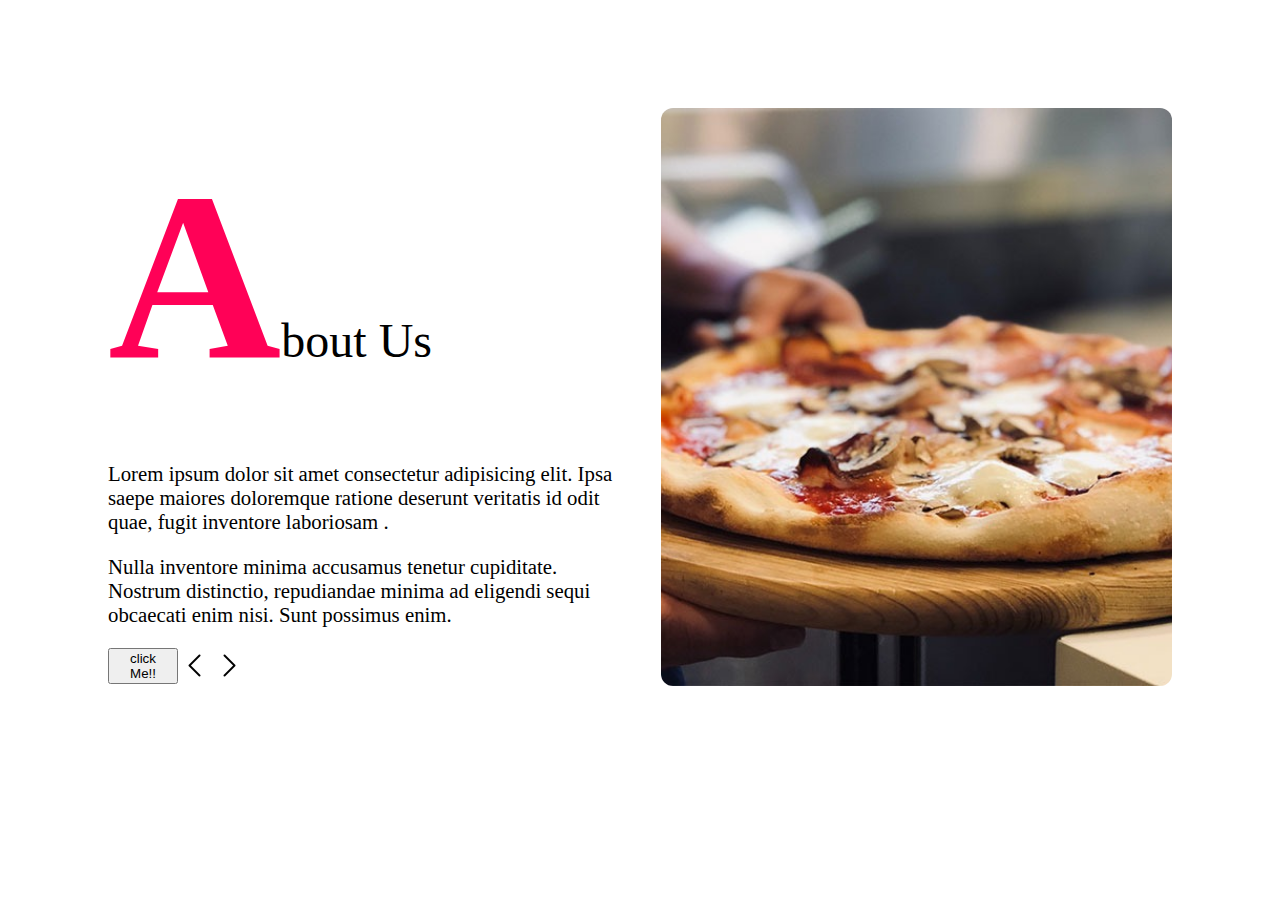
<file: about.html>
<!DOCTYPE html>
<html lang="en">
<head>
    <meta charset="UTF-8">
    <meta name="viewport" content="width=device-width, initial-scale=1.0">
    <title>My Kitchen</title>
    <script src="jquery-3.7.1.js"></script>
    <script>
$(document).ready(function(){
    $("button").click(function(){
        $("p").slideToggle("slow");
    })
    $(".imagebx").mouseover(function(){
        $("#img3").animate({
            width: "700px",
            height: "500px",
            borderRadius: "50%",
            
        });
    });
    $(".imagebx").mouseleave(function(){
        $("#img3").animate({
            width: "600px",
            height: "500px",
            borderRadius: "0%",
            
            
        });
    });
    $(".imagebx").mouseover(function(){
        $("body").css("background-image", "linear-gradient(red, pink, violet)");
    });
    $(".imagebx").mouseleave(function(){
        $("body").css("background-image", "linear-gradient(white, white, white)");
    });

});
    </script>
    <style>
                              /* about section */
*{
    box-sizing: border-box;
    overflow: hidden;
}
                              
.about
{
    padding: 100px;
}
.about .row
{
    position: relative;
    width: 100%;
    display: flex;
    justify-content: space-between;
}
.about .row .col50
{
    position: relative;
    width: 48%;
}
.about .titletext
{
    color: #000;
    font-size: 3em;
    font-weight: 500;
    margin-top: 30px;
}
.about .titletext span
{
    /* margin-top: 10px; */
    color: #ff0157;
    font-size: 5em;
    font-weight: 800;
}
.about p
{
    font-size: 1.3em;
    font-weight: 400;
    /* margin-top: 20px; */
    text-align: left;
}
.about .col50 .imagebx
{
    position: relative;
    width: 100%;
    height: 100%;
    box-Shadow: "0px 0px 3px black",
}
.about .col50 .imagebx img
{
    position: absolute;
    top: 0;
    left: 0;
    width: 100%;
    height: 100%;
    object-fit: cover;
    border-radius: 12px;
}

#link1{
        font-size: xx-large;
        width: 20px;
        /* height: 20px; */
        /* margin-top: 50px; */
        }
        #link1:hover{
            background-color: antiquewhite;
            box-shadow: 3px 3px 3px burlywood;
            background-size: cover;
            /* color: aqua; */

        }
        #link2{
            font-size: xx-large;
            margin-left: 10px;

        }
        #link2:hover{
            box-shadow: 3px 3px 3px burlywood;
            background-color: antiquewhite;
        }
    </style>
    
</head>
<body>
    

                        <!-- about section -->
                        
    <section class="about" id="about">
        <div class="row">
            <div class="col50">
                <h3 class="titletext"><span>A</span>bout Us</h3>
                <p>Lorem ipsum dolor sit amet consectetur adipisicing elit. Ipsa saepe maiores doloremque ratione deserunt veritatis id odit quae, fugit inventore laboriosam .</p>

                <p>Nulla inventore minima accusamus tenetur cupiditate. Nostrum distinctio, repudiandae minima ad eligendi sequi obcaecati enim nisi. Sunt possimus enim.</p>

                <button style="width: 70px; height: fit-content;">click Me!!</button>
                <a href="chef.html" id="link1"><img src="leftA.png"  width="25px"></a><a href="slideshow.html" id="link2"><img src="rightA.png" width="25px"></a>
            </div>
            <div class="col50">
                <div class="imagebx">
                    <img src="about.jpg" alt="" id="img3">
                </div>
            </div>
        </div>
    </section>

    <script>
        document.addEventListener('scroll', function()
        {
            var header = document.querySelector('header');
            header.classList.toggle('sticky', window.scrollY > 0);
        })

        function toggles()
        {
            var header = document.querySelector("header");
            header.classList.toggle("active");

            var toggle = document.querySelector(".menuToggle");
            toggle.classList.toggle("active");
        }
    </script>     

                 
   
</body>
</html>
</file>
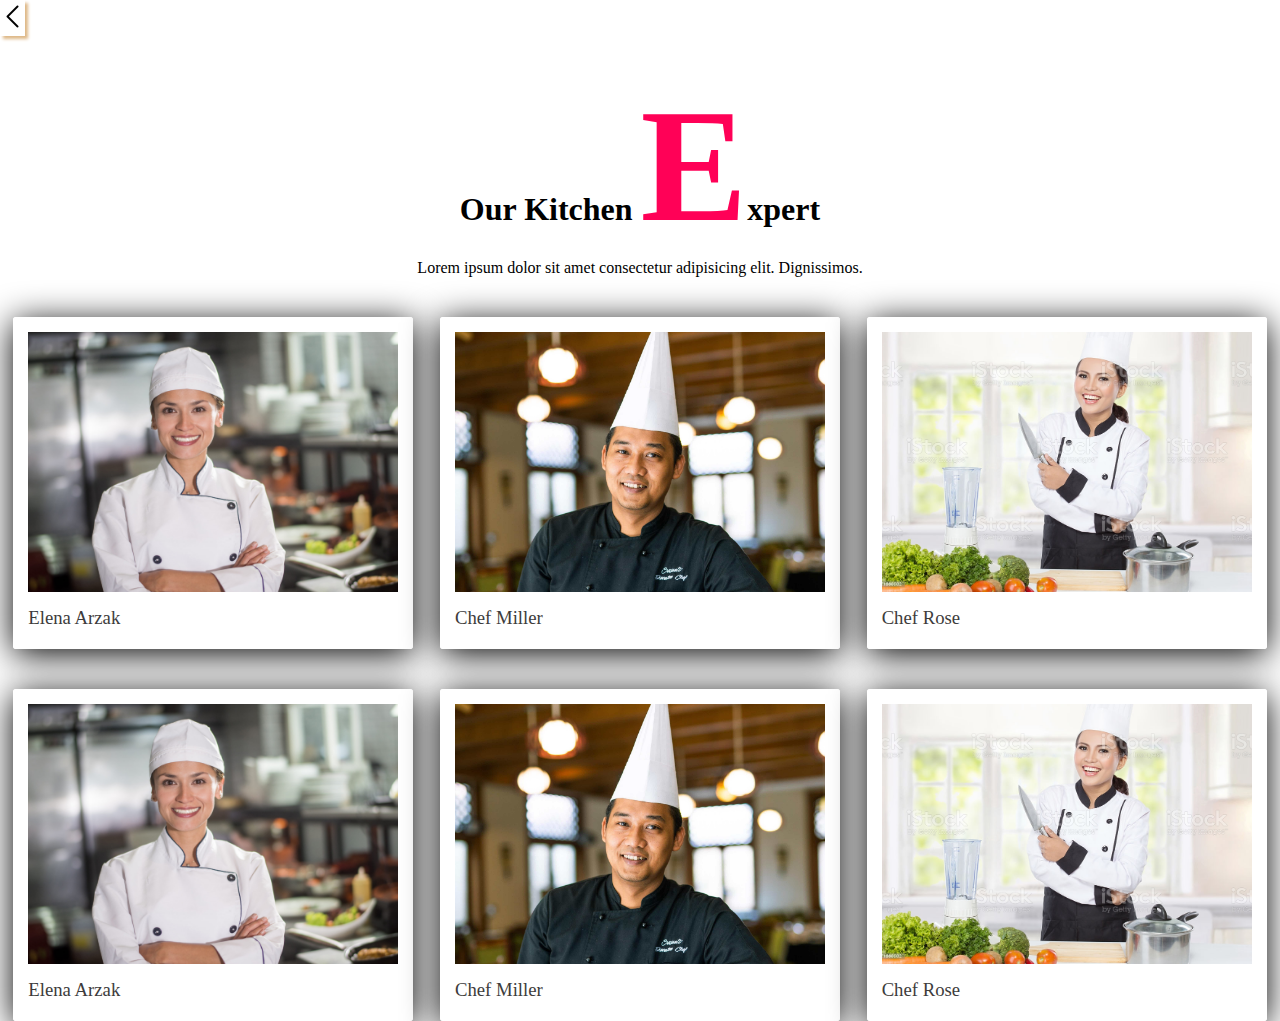
<file: chef.html>
<!DOCTYPE html>
<html lang="en">
<head>
    <meta charset="UTF-8">
    <meta name="viewport" content="width=device-width, initial-scale=1.0">
    <title>My Kitchen</title>
    <!-- <link rel="stylesheet" href="chef.css"> -->
     <style>
        *{
            padding: 0;
            margin: 0;
            box-sizing: border-box;
            
        }
        .expert
{
    /* background-image: linear-gradient(orange yellow , green); */
    /* padding: 70px; */
}
.expert .title
{
    width: 100%;
    display: flex;
    justify-content: center;
    align-items: center;
    flex-direction: column;
    margin: 0px;
    padding-top: 0px;
}
.expert .title h3
{
    color: #000;
    font-size: 2em;
    font-weight: 600;
}
.expert .title h3 span
{
    color: #ff0157;
    font-size: 5em;
    font-weight: 800;
}
.expert .content
{
    display: flex;
    justify-content: center;
    align-items: center;
    flex-wrap: wrap;
    margin-top: 40px;
}
.expert .content .box
{
    width: 400px;
    margin: 20px;
    border: 15px solid #fff;
    box-shadow: 0px 5px 35px black;
    border-radius: 3px;
    transition-duration: 0.8s;
    cursor: pointer;
    margin: auto;
}
.expert .content .box:hover
{
    transform: scale(1.1);
}
.expert .content .box .imagebx
{
    position: relative;
    width: 100%;
    height: 260px;
}
.expert .content .box .imagebx img
{
    position: absolute;
    top: 0;
    left: 0;
    width: 100%;
    height: 100%;
    object-fit: cover;
}
.expert .content .box .experttext
{
    padding: 15px 0px 5px;
    background-color: #fff;
}
.expert .content .box .experttext h3
{
    font-weight: 500;
    color: rgb(61, 60, 60);
}
#link1{
        font-size: xx-large;
        width: 20px;
        /* height: 20px; */
        margin-top: 50px;
        }
        #link1:hover{
            /* background-color: burlywood; */
            box-shadow: 3px 3px 3px burlywood;
            background-size: cover;
            /* color: aqua; */

        }
        #link2{
            font-size: xx-large;
            margin-left: 1480px;

        }
        #link2:hover{
            box-shadow: 3px 3px 3px burlywood;
            background-color: antiquewhite;
        }
     </style>
</head>
<body>
   
                    <!-- Kitchen expert section -->
                    <a href="menu.html" id="link1"><img src="leftA.png"  width="25px"></a><a href="about.html" id="link2"><img src="rightA.png" width="25px"></a>
    <section class="expert" id="expert">
        <div class="title">
            <h3 class="titletext">Our Kitchen <span>E</span>xpert</h3>
            <p>Lorem ipsum dolor sit amet consectetur adipisicing elit. Dignissimos.</p>
        </div>
        <div class="content">
            <div class="box">
                <div class="imagebx">
                    <img src="Chef-1.jpg" alt="">
                </div>
                <div class="experttext">
                    <h3>Elena Arzak</h3>
                </div>
            </div>
            <div class="box">
                <div class="imagebx">
                    <img src="chef-2.jpeg" alt="">
                </div>
                <div class="experttext">
                    <h3>Chef Miller</h3>
                </div>
            </div>
            <div class="box">
                <div class="imagebx">
                    <img src="chef-3.jpg" alt="">
                </div>
                <div class="experttext">
                    <h3>Chef Rose</h3>
                </div>
            </div>
        </div>
        <div class="content">
            <div class="box">
                <div class="imagebx">
                    <img src="Chef-1.jpg" alt="">
                </div>
                <div class="experttext">
                    <h3>Elena Arzak</h3>
                </div>
            </div>
            <div class="box">
                <div class="imagebx">
                    <img src="chef-2.jpeg" alt="">
                </div>
                <div class="experttext">
                    <h3>Chef Miller</h3>
                </div>
            </div>
            <div class="box">
                <div class="imagebx">
                    <img src="chef-3.jpg" alt="">
                </div>
                <div class="experttext">
                    <h3>Chef Rose</h3>
                </div>
            </div>
        </div>
    </section>

                  
</body>
</html>
</file>
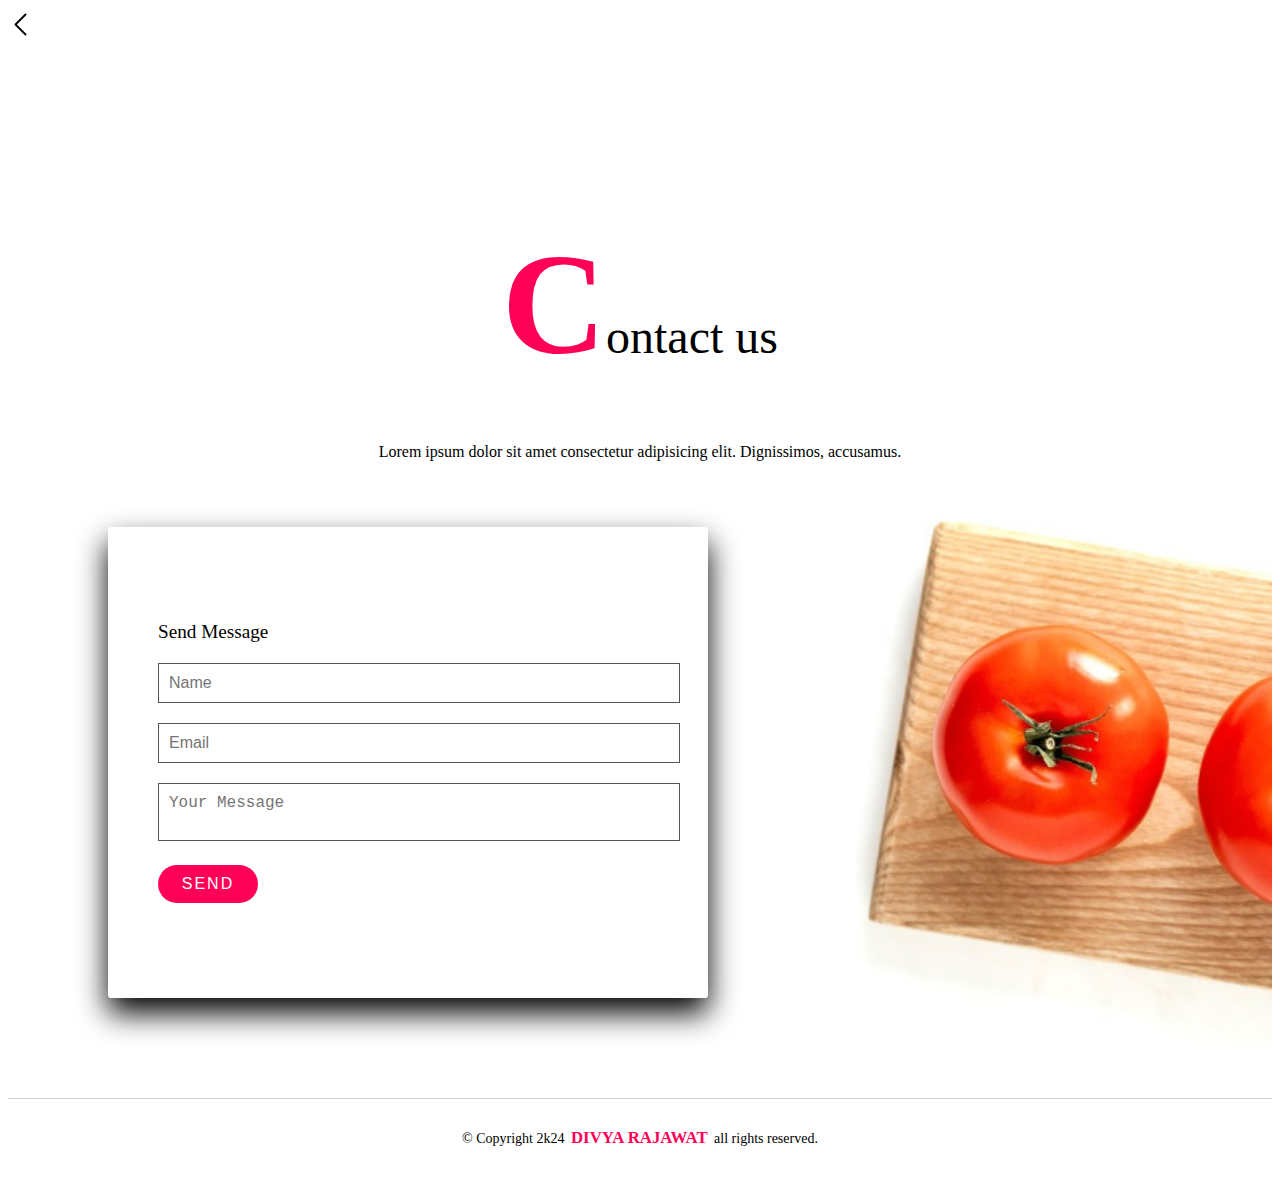
<file: contact.html>
<!DOCTYPE html>
<html lang="en">
<head>
    <meta charset="UTF-8">
    <meta name="viewport" content="width=device-width, initial-scale=1.0">
    <title>My Kitchen</title>
    <script src="jquery-3.7.1.js"></script>
    <script>
        $(document).ready(function(){
            $(".inputboxes").click(function(){
                $(".contactform").css("background-image","linear-gradient(45deg,pink,purple,violet)");
            });
        });
    </script>
    <style>
        /* *{
            padding: 0px;
            margin: 0px;
        } */
                        /* contact section */
.contact
{
    padding: 100px;
    background: url("con-bg.jpg");
    /* background-size: cover; */
    background-size:cover;
}
.contact .title
{
    width: 100%;
    display: flex;
    justify-content: center;
    align-items: center;
    flex-direction: column;
}
.contact .title h2
{
    color: #000;
    font-size: 3em;
    font-weight: 500;
}
.contact .title h2 span
{
    color: #ff0157;
    font-size: 3em;
    font-weight: 800;
}
.contact .title p
{
    color: #000;
}
.contact .contactform
{
    padding: 75px 50px;
    background: #fff;
    max-width: 500px;
    margin-top: 50px;
    box-shadow: 0 15px 30px #000;
    border-radius: 3px;
}
.contact .contactform h3
{
    color: #000;
    font-size: 1.2em;
    margin-bottom: 20px;
    font-weight: 500;
}
.contact .contactform .inputboxes
{
    position: relative;
    width: 100%;
    margin-bottom: 20px;
}
.contact .contactform .inputboxes input,
.contact .contactform .inputboxes textarea
{
    width: 100%;
    border: 1px solid #555;
    padding: 10px;
    color: #000;
    outline: none;
    font-size: 16px;
    resize: none;
}
.contact .contactform .inputboxes input[type="submit"]
{
    font-size: 1em;
    background-color: #ff0157;
    color: #fff;
    display: inline-block;
    text-transform: uppercase;
    letter-spacing: 2px;
    max-width: 100px;
    font-weight: 500;
    border: none;
    cursor: pointer;
    transition-duration: 0.5s;
    border-radius: 50px;
}
.contact .contactform .inputboxes input[type="submit"]:hover
{
    color: black;
    transform: scale(1.1);
}
.copyright
{
    text-align: center;
    padding: 15px 40px;
    border-top: 1px solid lightgray;
}
.copyright p
{
    font-size: 14px;
    font-weight: 500;
}
.copyright p span
{
    font-size: 1.2em;
    color: #ff0157;
    margin: 3px;
    font-weight: bold;
}
#link1{
        font-size: xx-large;
        width: 20px;
        /* height: 20px; */
        margin-top: 50px;
        }
        #link1:hover{
            /* background-color: burlywood; */
            box-shadow: 3px 3px 3px burlywood;
            background-size: cover;
            /* color: aqua; */

        }
        #link2{
            font-size: xx-large;
            margin-left: 1480px;

        }
        #link2:hover{
            box-shadow: 3px 3px 3px burlywood;
            background-color: antiquewhite;
        }
    </style>
</head>
<body>
    
                        <!-- contact section -->
                        <a href="testimonials.html" id="link1"><img src="leftA.png"  width="25px"></a><a href="index.html" id="link2"><img src="rightA.png" width="25px"></a>
     <section class="contact" id="contact">
        <div class="title">
            <h2 class="titletext"><span>C</span>ontact us</h2>
            <p>Lorem ipsum dolor sit amet consectetur adipisicing elit. Dignissimos, accusamus.</p>
        </div>
        <div class="contactform">
            <h3>Send Message</h3>
            <div class="inputboxes">
                <input type="text" placeholder="Name">
            </div>
            <div class="inputboxes">
                <input type="text" placeholder="Email">
            </div>
            <div class="inputboxes">
                <textarea placeholder="Your Message"></textarea>
            </div>
            <div class="inputboxes">
                <input type="submit" value="Send" onclick="a()">
            </div>
        </div>
    </section>
    <div class="copyright">
        <p>&copy Copyright 2k24 <span>DIVYA RAJAWAT</span> all rights reserved.</p>
    </div>
    <script>
        function a(){
            alert("ThankYou User!!! your details has been sent to us");
        }
        </script>




    
</body>
</html>
</file>
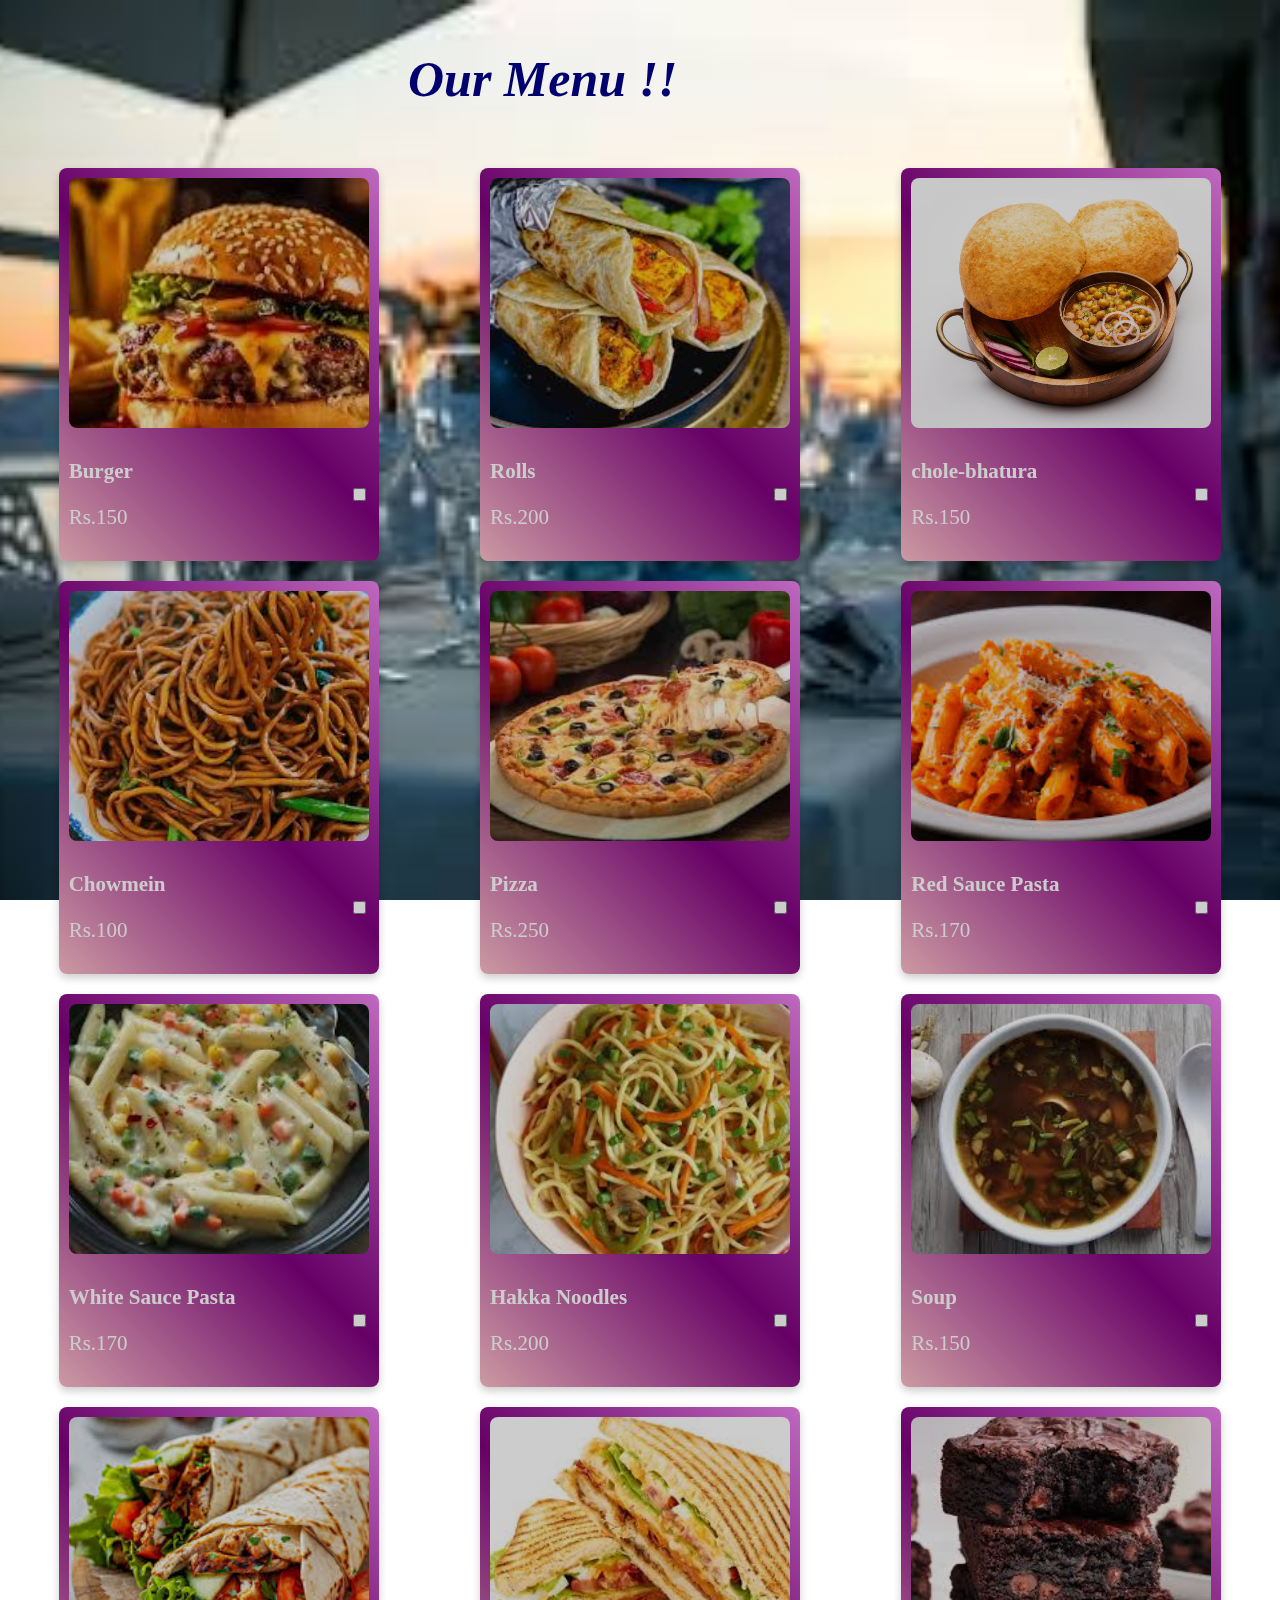
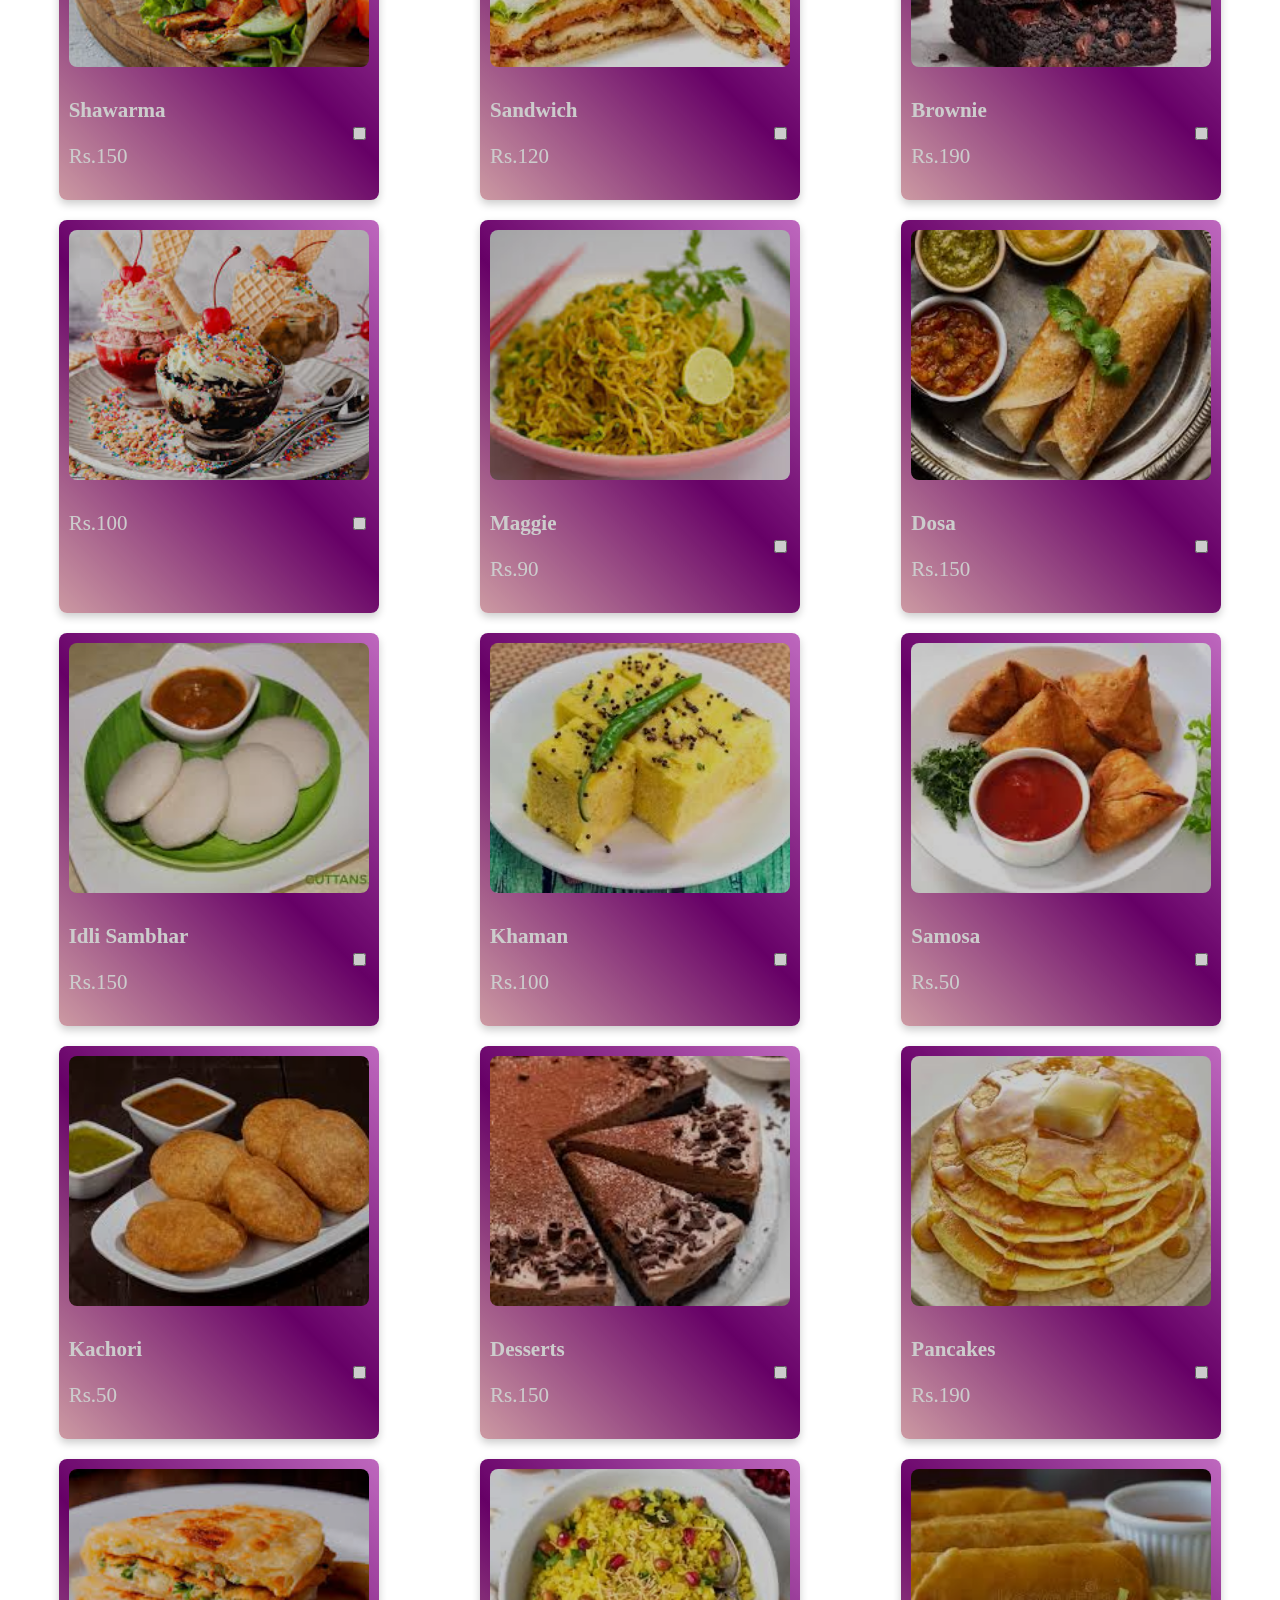
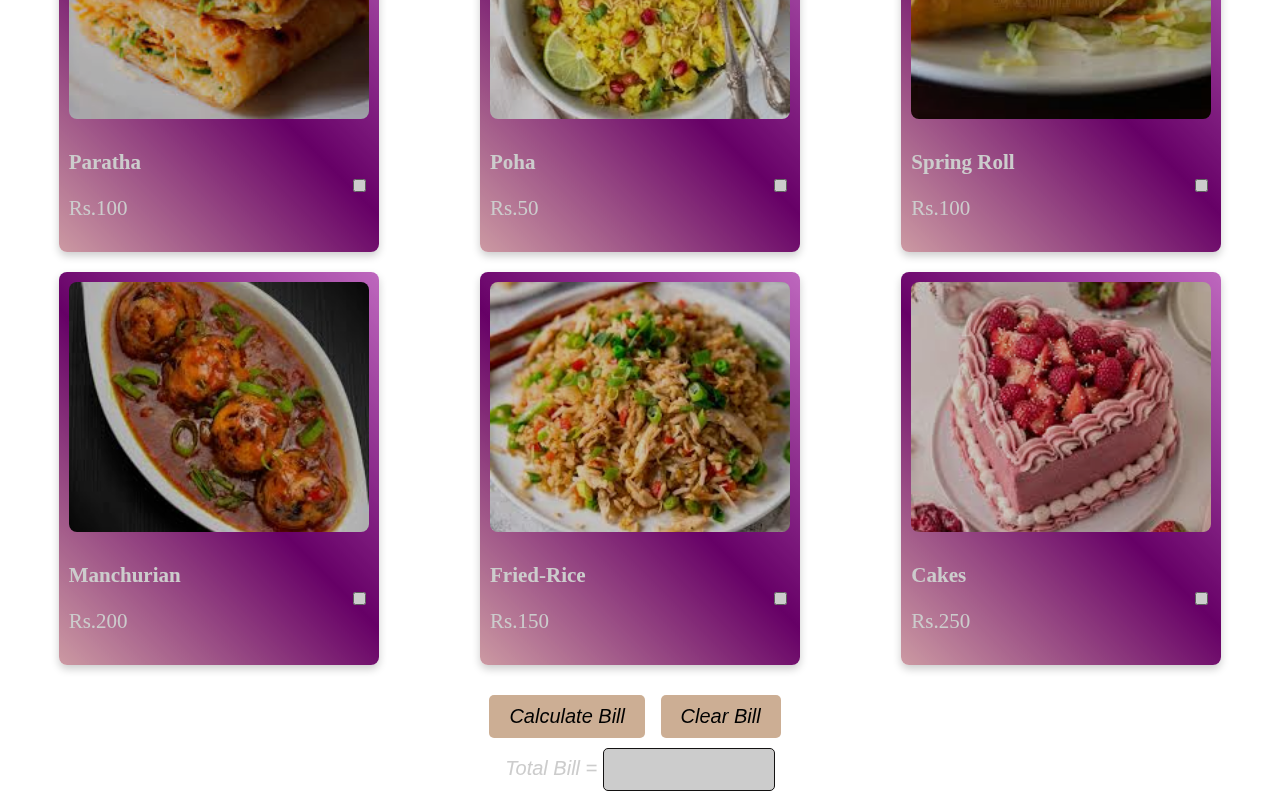
<file: menu-bill.html>
<!DOCTYPE html>
<html lang="en">

<head>
    <meta charset="UTF-8">
    <meta name="viewport" content="width=device-width, initial-scale=1.0">
    <title>Menu</title>
    <script src="jquery-3.7.1.js"></script>
    <script>
        $(document).ready(function(){
            $(".divya1").mouseover(function(){
                $(this).animate({
                    width: "320px",
                    height: "320px",
                    borderRadius: "50%"
                });
            });
            $(".divya1").mouseleave(function(){
                $(this).animate({
                    width: "300px",
                    height: "300px",
                    borderRadius: "20px",
                });
            
        });
    });
    </script>
    <style>
        body {
            background-image: url(back1.jpg);
            /* background-repeat: no-repeat; */
            background-size: cover;
     background-position: center center ;
     background-repeat: no-repeat;
     background-attachment: fixed;
     filter: brightness(80%);
            /* background-repeat: round; */
        }

        .heading {
            color: darkblue;
            font-weight: 800;
            margin-left: 400px;
            font-size: 50px;
            font-style: italic;
            font-family: 'Times New Roman', Times, serif;
        }

        .menu-container {
            display: grid;
            
            grid-template-columns: repeat(3, 1fr);
            gap: 20px;
            padding: 10px;
            justify-items: center;
        }

        .menu-item {
            width: 300px;
            /* background-color: #cfc6c6; */
            /* background-image: linear-gradient(90deg,rgb(50, 65, 50), rgb(17, 34, 17),rgb(32, 32, 43),rgb(58, 58, 103));  */
            background-image: linear-gradient(45deg,pink, purple,violet);
            padding: 10px;
            border-radius: 8px;
            box-shadow: 0 4px 8px rgba(0, 0, 0, 0.2);
            display: flex;
            flex-direction: column;
            align-items: center;
        }

        .menu-item img {
            width: 100%;
            height: 250px;
            border-radius: 8px;
            object-fit: cover;
        }

        .item-details {
            display: flex;
            justify-content: space-between;
            align-items: center;
            width: 100%;
            margin-top: 10px;
        }

        .item-name {
            font-size: 21px;
            font-weight: bold;
            color: white;
        }

        .item-price {
            color: white;
            font-size: 21px;
        }

        .bill-section {
            text-align: center;
            margin-top: 20px;
            font-size: 20px;
            font-style: italic;
            font-family: 'Segoe UI', Tahoma, Geneva, Verdana, sans-serif;
            color: rgb(255, 255, 255);
        }

        .bill-section input[type="button"] {
            padding: 10px 20px;
            font-size: 20px;
            cursor: pointer;
            font-style: italic;
            font-family: 'Segoe UI', Tahoma, Geneva, Verdana, sans-serif;
            background-color: peachpuff;
            color: black;
            border: none;
            border-radius: 5px;
            margin-right: 10px; /* Space between buttons */
        }

        .bill-section input[type="text"] {
            margin-top: 10px;
            padding: 10px;
            font-size: 18px;
            font-style: italic;
            font-family: 'Segoe UI', Tahoma, Geneva, Verdana, sans-serif;
            width: 150px;
            text-align: center;
            border: 1.5px solid #181616;
            border-radius: 5px;
        }
    </style>
</head>

<body>
    <p class="heading">Our Menu !!<br></p>

    <div class="menu-container">
        <div class="menu-item">
            <img src="img.jpg" alt="Cheese Taco" class="divya1">
            <div class="item-details">
                <div>
                    <p class="item-name">Burger</p>
                    <p class="item-price">Rs.150</p>
                </div>
                <input type="checkbox" id="c1">
            </div>
        </div>
        <div class="menu-item">
            <img src="img2.jpg" alt="Chilli Potato" class="divya1">
            <div class="item-details">
                <div>
                    <p class="item-name">Rolls</p>
                    <p class="item-price">Rs.200</p>
                </div>
                <input type="checkbox" id="c2">
            </div>
        </div>
        <div class="menu-item">
            <img src="chole-bhatura.jpg" alt="Italian Pasta" class="divya1">
            <div class="item-details">
                <div>
                    <p class="item-name">chole-bhatura</p>
                    <p class="item-price">Rs.150</p>
                </div>
                <input type="checkbox" id="c3">
            </div>
        </div>
        <div class="menu-item">
            <img src="img4.jpg" alt="Kabab" class="divya1 ">
            <div class="item-details">
                <div>
                    <p class="item-name">Chowmein</p>
                    <p class="item-price">Rs.100</p>
                </div>
                <input type="checkbox" id="c4">
            </div>
        </div>
        <div class="menu-item">
            <img src="img5.jpg" alt="Shawarma" class="divya1">
            <div class="item-details">
                <div>
                    <p class="item-name">Pizza</p>
                    <p class="item-price">Rs.250</p>
                </div>
                <input type="checkbox" id="c5">
            </div>
        </div>
        <div class="menu-item">
            <img src="img6.jpg" alt="Chole Bhatura" class="divya1">
            <div class="item-details">
                <div>
                    <p class="item-name">Red Sauce Pasta</p>
                    <p class="item-price">Rs.170</p>
                </div>
                <input type="checkbox" id="c6">
            </div>
        </div>
        <div class="menu-item">
            <img src="img7.jpg" alt="Dosa" class="divya1">
            <div class="item-details">
                <div>
                    <p class="item-name">White Sauce Pasta</p>
                    <p class="item-price">Rs.170</p>
                </div>
                <input type="checkbox" id="c7">
            </div>
        </div>
        <div class="menu-item">
            <img src="img8.jpg" alt="Sandwich" class="divya1">
            <div class="item-details">
                <div>
                    <p class="item-name">Hakka Noodles</p>
                    <p class="item-price">Rs.200</p>
                </div>
                <input type="checkbox" id="c8">
            </div>
        </div>
        <div class="menu-item">
            <img src="img9.jpg" alt="Pancakes" class="divya1">
            <div class="item-details">
                <div>
                    <p class="item-name">Soup</p>
                    <p class="item-price">Rs.150</p>
                </div>
                <input type="checkbox" id="c9">
            </div>
        </div>
        <div class="menu-item">
            <img src="img10.jpg" alt="Cheese Taco" class="divya1">
            <div class="item-details">
                <div>
                    <p class="item-name">Shawarma</p>
                    <p class="item-price">Rs.150</p>
                </div>
                <input type="checkbox" id="c10">
            </div>
        </div>
        <div class="menu-item">
            <img src="img11.jpg" alt="Chilli Potato" class="divya1">
            <div class="item-details">
                <div>
                    <p class="item-name">Sandwich</p>
                    <p class="item-price">Rs.120</p>
                </div>
                <input type="checkbox" id="c11">
            </div>
        </div>
        <div class="menu-item">
            <img src="img12.jpg" alt="Italian Pasta" class="divya1">
            <div class="item-details">
                <div>
                    <p class="item-name">Brownie</p>
                    <p class="item-price">Rs.190</p>
                </div>
                <input type="checkbox" id="c12">
            </div>
        </div>
        <div class="menu-item">
            <img src="img13.jpg" alt="Kabab" class="divya1">
            <div class="item-details">
                <div>
                    <p class="item-name"><Ice-Cream></Ice-Cream></p>
                    <p class="item-price">Rs.100</p>
                </div>
                <input type="checkbox" id="c13">
            </div>
        </div>
        <div class="menu-item">
            <img src="img14.jpg" alt="Shawarma" class="divya1">
            <div class="item-details">
                <div>
                    <p class="item-name">Maggie</p>
                    <p class="item-price">Rs.90</p>
                </div>
                <input type="checkbox" id="c14">
            </div>
        </div>
        <div class="menu-item">
            <img src="img15.jpg" alt="Chole Bhatura" class="divya1">
            <div class="item-details">
                <div>
                    <p class="item-name">Dosa</p>
                    <p class="item-price">Rs.150</p>
                </div>
                <input type="checkbox" id="c15">
            </div>
        </div>
        <div class="menu-item">
            <img src="img16.jpg" alt="Dosa" class="divya1">
            <div class="item-details">
                <div>
                    <p class="item-name">Idli Sambhar</p>
                    <p class="item-price">Rs.150</p>
                </div>
                <input type="checkbox" id="c16">
            </div>
        </div>
        <div class="menu-item">
            <img src="img17.jpg" alt="Sandwich" class="divya1">
            <div class="item-details">
                <div>
                    <p class="item-name">Khaman</p>
                    <p class="item-price">Rs.100</p>
                </div>
                <input type="checkbox" id="c17">
            </div>
        </div>
        <div class="menu-item">
            <img src="img18.jpg" alt="Pancakes" class="divya1">
            <div class="item-details">
                <div>
                    <p class="item-name">Samosa</p>
                    <p class="item-price">Rs.50</p>
                </div>
                <input type="checkbox" id="c18">
            </div>
        </div>
        <div class="menu-item">
            <img src="img19.jpg" alt="Cheese Taco" class="divya1">
            <div class="item-details">
                <div>
                    <p class="item-name">Kachori</p>
                    <p class="item-price">Rs.50</p>
                </div>
                <input type="checkbox" id="c19">
            </div>
        </div>
        <div class="menu-item">
            <img src="img20.jpg" alt="Chilli Potato" class="divya1">
            <div class="item-details">
                <div>
                    <p class="item-name">Desserts</p>
                    <p class="item-price">Rs.150</p>
                </div>
                <input type="checkbox" id="c20">
            </div>
        </div>
        <div class="menu-item">
            <img src="img21.jpg" alt="Italian Pasta" class="divya1">
            <div class="item-details">
                <div>
                    <p class="item-name">Pancakes</p>
                    <p class="item-price">Rs.190</p>
                </div>
                <input type="checkbox" id="c21">
            </div>
        </div>
        <div class="menu-item">
            <img src="img22.jpg" alt="Kabab" class="divya1">
            <div class="item-details">
                <div>
                    <p class="item-name">Paratha</p>
                    <p class="item-price">Rs.100</p>
                </div>
                <input type="checkbox" id="c22">
            </div>
        </div>
        <div class="menu-item">
            <img src="img23.jpg" alt="Shawarma" class="divya1">
            <div class="item-details">
                <div>
                    <p class="item-name">Poha</p>
                    <p class="item-price">Rs.50</p>
                </div>
                <input type="checkbox" id="c23">
            </div>
        </div>
        <div class="menu-item">
            <img src="img24.jpg" alt="Chole Bhatura" class="divya1">
            <div class="item-details">
                <div>
                    <p class="item-name">Spring Roll</p>
                    <p class="item-price">Rs.100</p>
                </div>
                <input type="checkbox" id="c24">
            </div>
        </div>
        <div class="menu-item">
            <img src="img25.jpg" alt="Dosa" class="divya1">
            <div class="item-details">
                <div>
                    <p class="item-name">Manchurian</p>
                    <p class="item-price">Rs.200</p>
                </div>
                <input type="checkbox" id="c25">
            </div>
        </div>
        <div class="menu-item">
            <img src="img26.jpg" alt="Sandwich" class="divya1">
            <div class="item-details">
                <div>
                    <p class="item-name">Fried-Rice</p>
                    <p class="item-price">Rs.150</p>
                </div>
                <input type="checkbox" id="c26">
            </div>
        </div>
        <div class="menu-item">
            <img src="img27.jpg" alt="Pancakes" class="divya1">
            <div class="item-details">
                <div>
                    <p class="item-name">Cakes</p>
                    <p class="item-price">Rs.250</p>
                </div>
                <input type="checkbox" id="c27">
            </div>
        </div>
    </div>
    <div class="bill-section">
        <input type="button" value="Calculate Bill" id="b1" onclick="bill()" onclick="a()">
        <input type="button" value="Clear Bill" id="b2" onclick="clearBill()">
        <div>
            <label for="total-bill">Total Bill =</label>
            <input type="text" id="total-bill" readonly>
        </div>
    </div>

    <script>
        function bill() {
            let amt = 0;
            if (document.getElementById('c1').checked) amt += 150;
            if (document.getElementById('c2').checked) amt += 200;
            if (document.getElementById('c3').checked) amt += 150;
            if (document.getElementById('c4').checked) amt += 100;
            if (document.getElementById('c5').checked) amt += 250;
            if (document.getElementById('c6').checked) amt += 170;
            if (document.getElementById('c7').checked) amt += 170;
            if (document.getElementById('c8').checked) amt += 200;
            if (document.getElementById('c9').checked) amt += 150;

            if (document.getElementById('c10').checked) amt += 150;
            if (document.getElementById('c11').checked) amt += 120;
            if (document.getElementById('c12').checked) amt += 190;
            if (document.getElementById('c13').checked) amt += 100;
            if (document.getElementById('c14').checked) amt += 90;
            if (document.getElementById('c15').checked) amt += 150;
            if (document.getElementById('c16').checked) amt += 150;
            if (document.getElementById('c17').checked) amt += 100;
            if (document.getElementById('c18').checked) amt += 50;

            if (document.getElementById('c19').checked) amt += 50;
            if (document.getElementById('c20').checked) amt += 150;
            if (document.getElementById('c21').checked) amt += 190;
            if (document.getElementById('c22').checked) amt += 100;
            if (document.getElementById('c23').checked) amt += 50;
            if (document.getElementById('c24').checked) amt += 100;
            if (document.getElementById('c25').checked) amt += 200;
            if (document.getElementById('c26').checked) amt += 150;
            if (document.getElementById('c27').checked) amt += 250;


            document.getElementById('total-bill').value = `Rs. ${amt}`;
            alert(`your total amount is: Rs.${amt} `);
        }

        function clearBill() {
            // Clear all checkboxes
            document.getElementById('c1').checked = false;
            document.getElementById('c2').checked = false;
            document.getElementById('c3').checked = false;
            document.getElementById('c4').checked = false;
            document.getElementById('c5').checked = false;
            document.getElementById('c6').checked = false;
            document.getElementById('c7').checked = false;
            document.getElementById('c8').checked = false;
            document.getElementById('c9').checked = false;

            document.getElementById('c10').checked = false;
            document.getElementById('c11').checked = false;
            document.getElementById('c12').checked = false;
            document.getElementById('c13').checked = false;
            document.getElementById('c14').checked = false;
            document.getElementById('c15').checked = false;
            document.getElementById('c16').checked = false;
            document.getElementById('c17').checked = false;
            document.getElementById('c18').checked = false;

            document.getElementById('c19').checked = false;
            document.getElementById('c20').checked = false;
            document.getElementById('c21').checked = false;
            document.getElementById('c22').checked = false;
            document.getElementById('c23').checked = false;
            document.getElementById('c24').checked = false;
            document.getElementById('c25').checked = false;
            document.getElementById('c26').checked = false;
            document.getElementById('c27').checked = false;
             
            
            // Clear the total bill
            document.getElementById('total-bill').value = '';
        }
       
    </script>
</body>

</html>
</file>
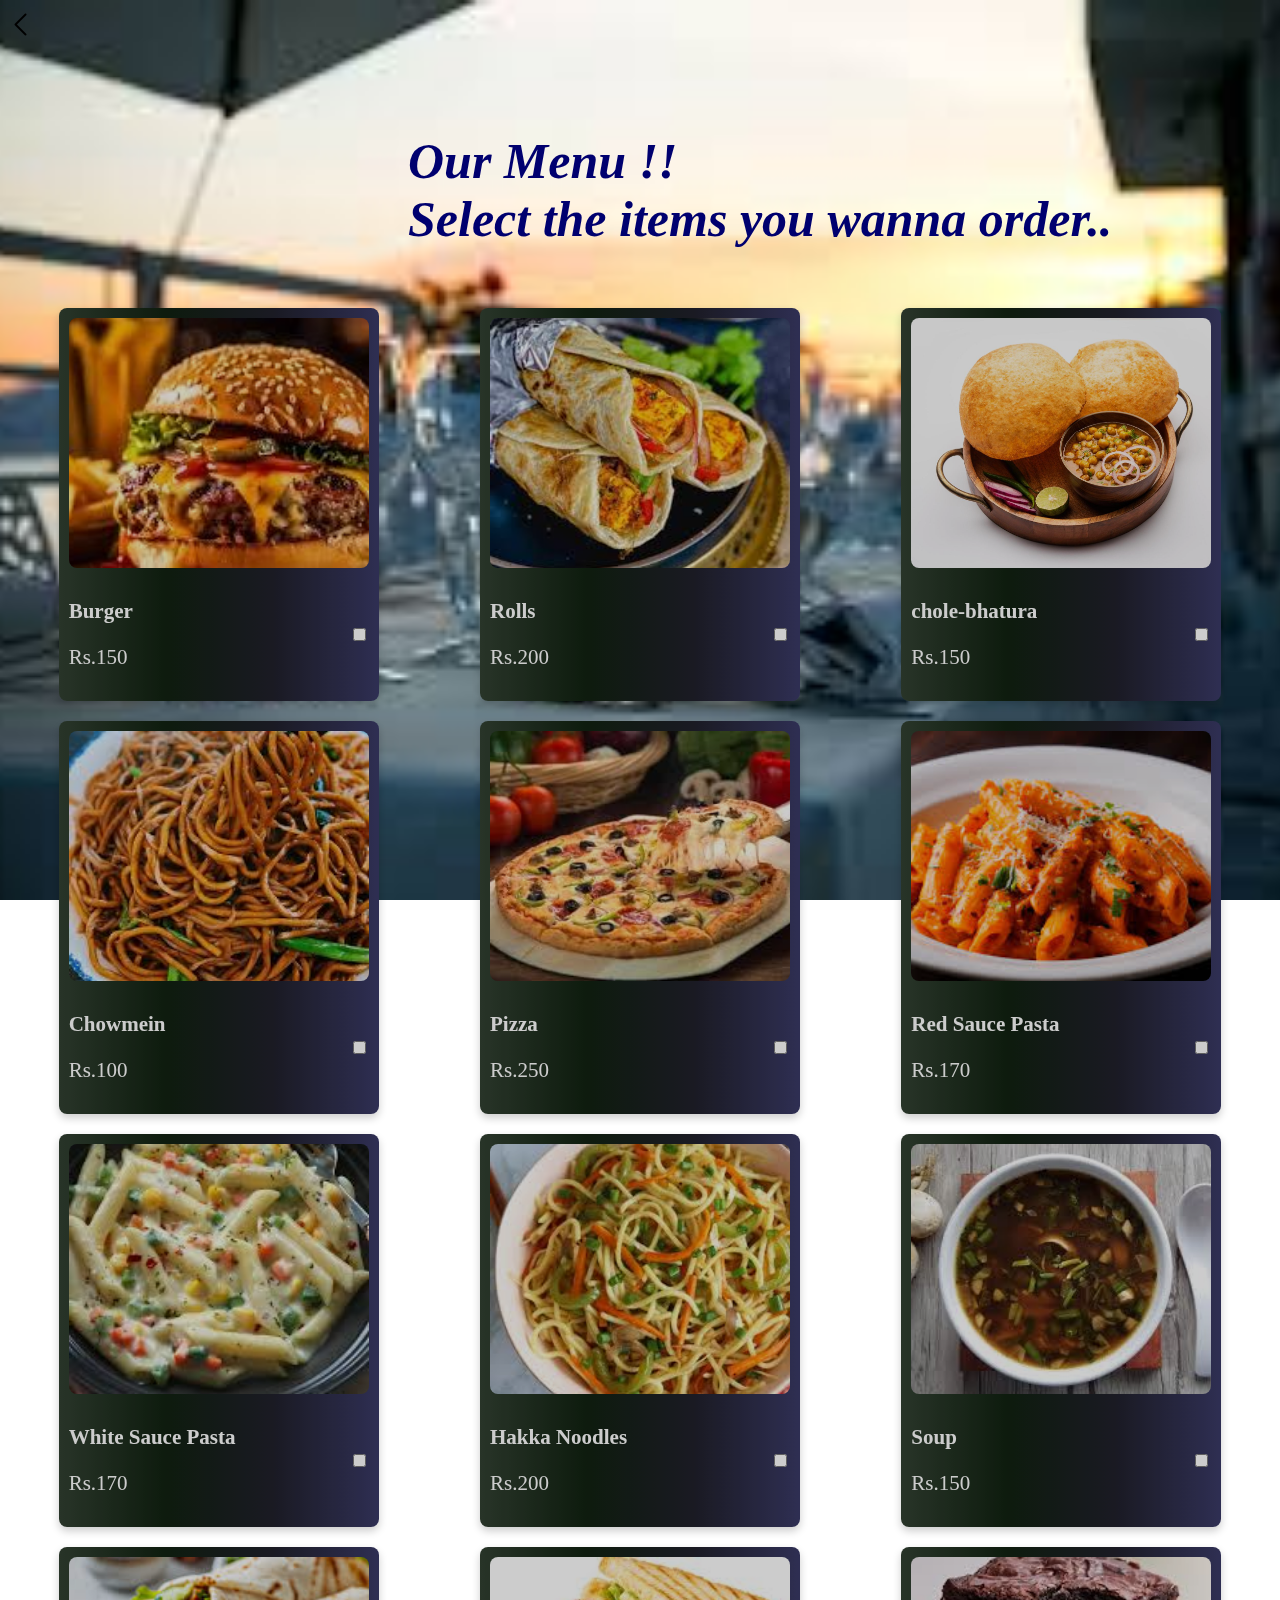
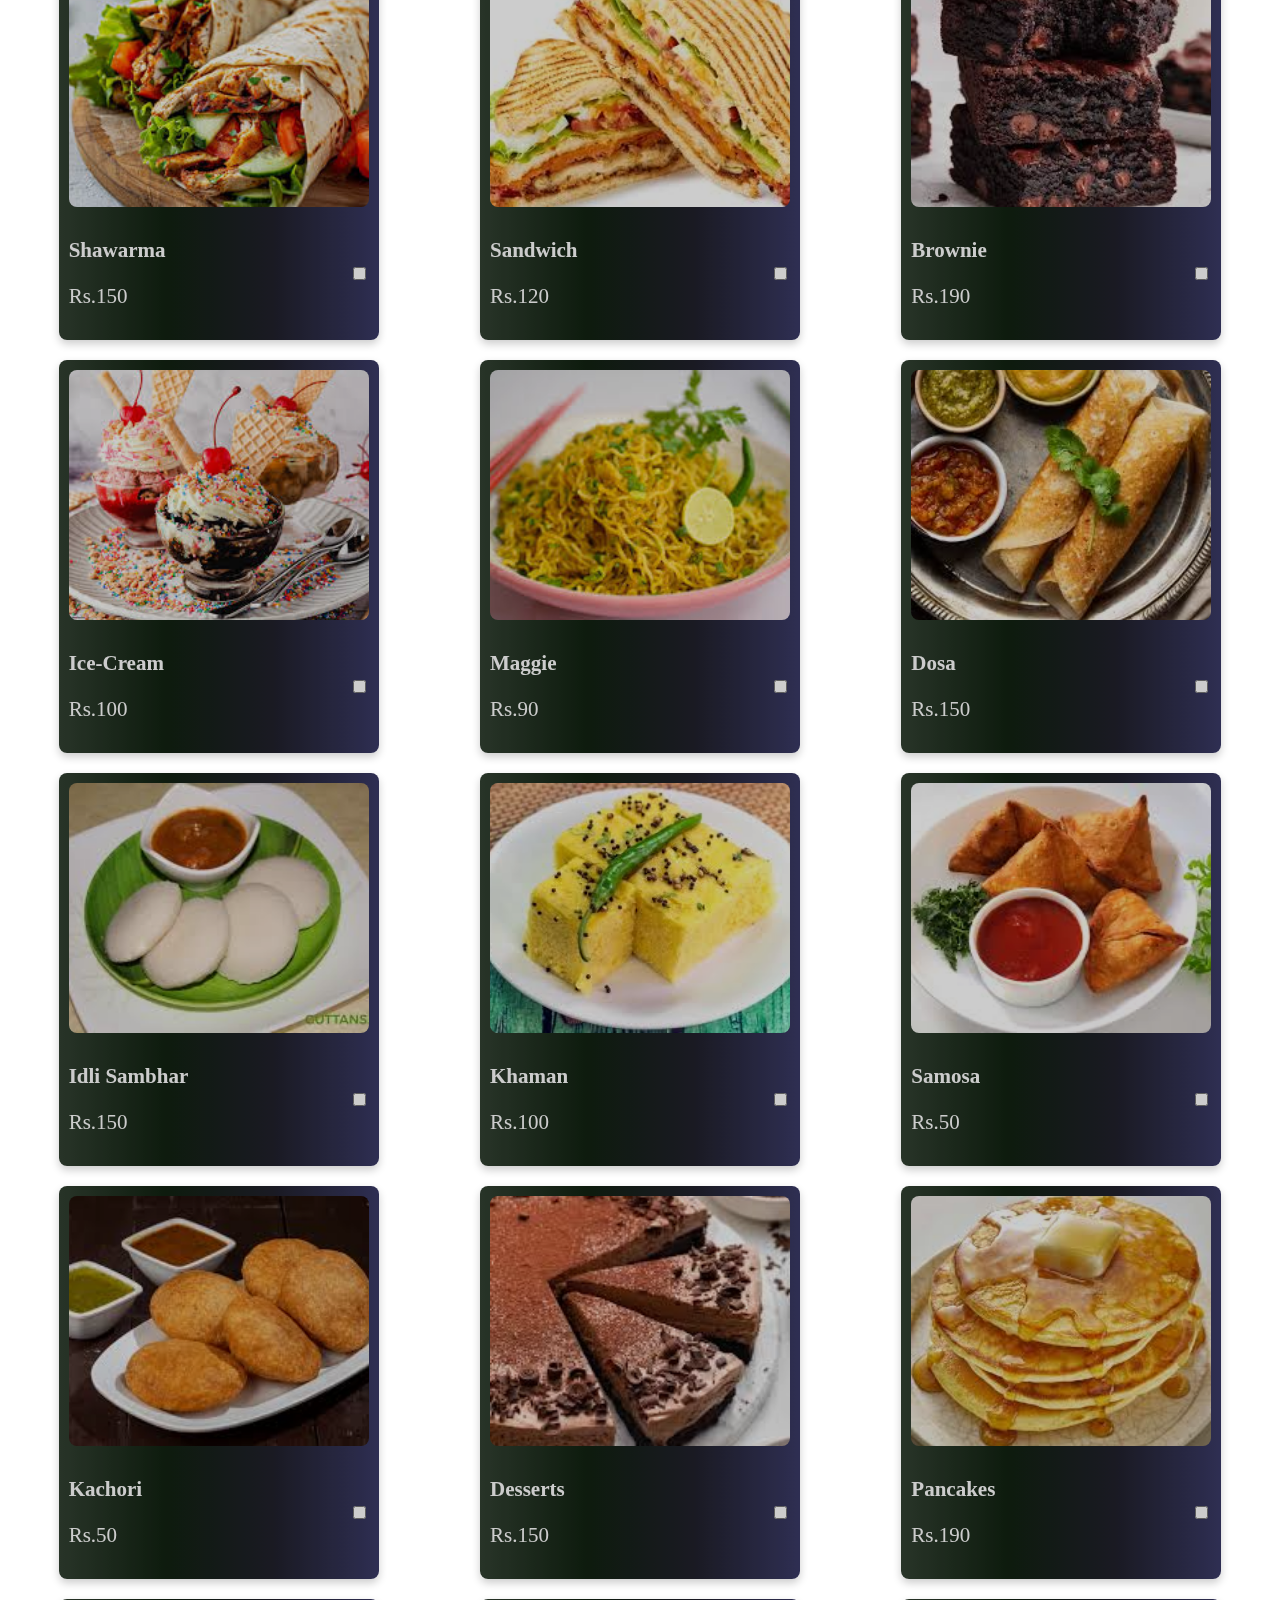
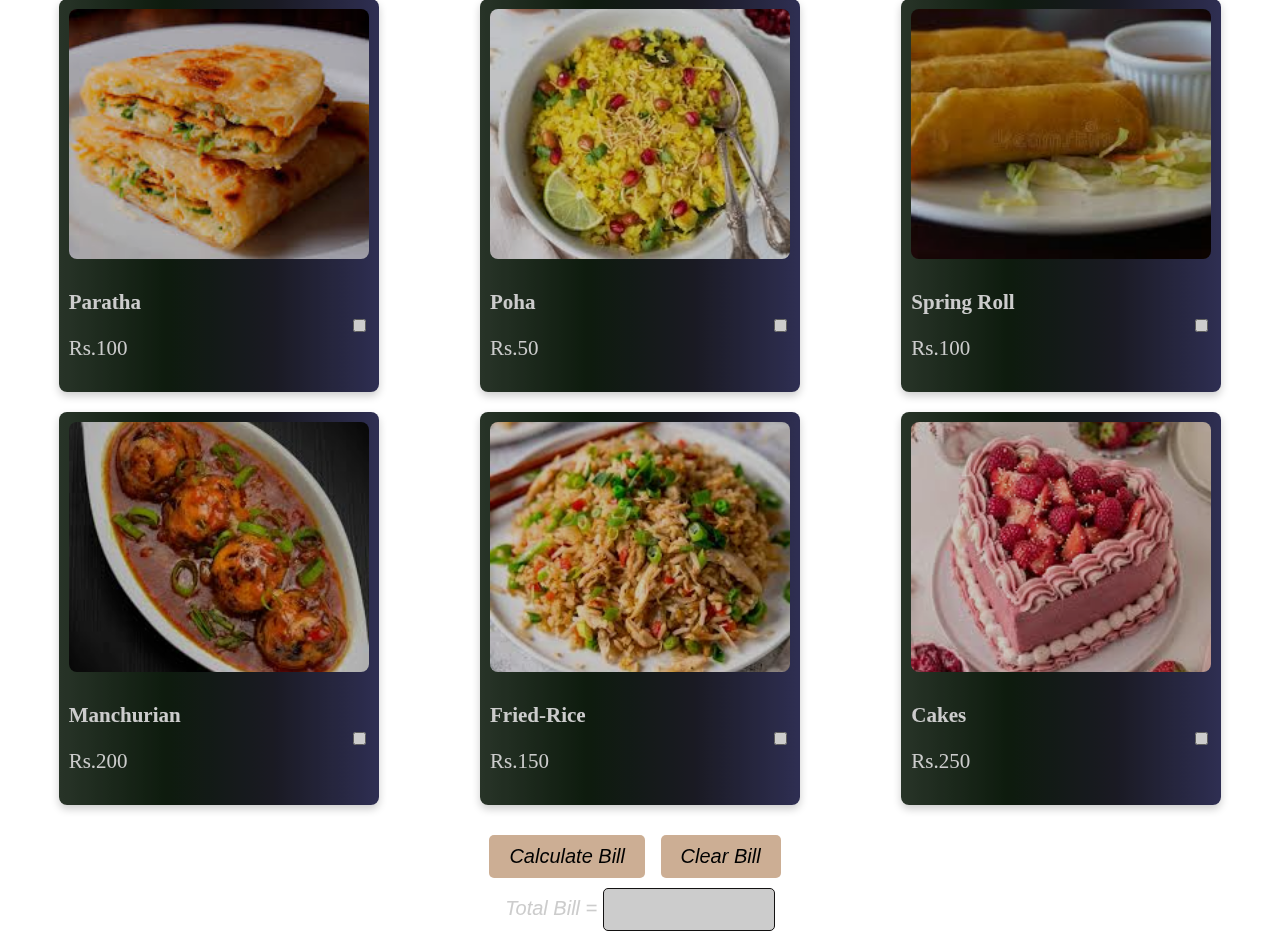
<file: menu.html>
<!DOCTYPE html>
<html lang="en">

<head>
    <meta charset="UTF-8">
    <meta name="viewport" content="width=device-width, initial-scale=1.0">
    <title>Menu</title>
    <script src="jquery-3.7.1.js"></script>
    <script>
        $(document).ready(function(){
            $(".divya1").mouseover(function(){
                $(this).animate({
                    width: "320px",
                    height: "320px",
                    borderRadius: "50%"
                });
            });
            $(".divya1").mouseleave(function(){
                $(this).animate({
                    width: "300px",
                    height: "300px",
                    borderRadius: "20px",
                });
            
        });
    });
    </script>
    <style>
        body {
            background-image: url(back1.jpg);
            /* background-repeat: no-repeat; */
            background-size: cover;
     background-position: center center ;
     background-repeat: no-repeat;
     background-attachment: fixed;
     filter: brightness(80%);
            /* background-repeat: round; */
        }

        .heading {
            color: darkblue;
            font-weight: 800;
            margin-left: 400px;
            font-size: 50px;
            font-style: italic;
            font-family: 'Times New Roman', Times, serif;
        }

        .menu-container {
            display: grid;
            
            grid-template-columns: repeat(3, 1fr);
            gap: 20px;
            padding: 10px;
            justify-items: center;
        }

        .menu-item {
            width: 300px;
            /* background-color: #cfc6c6; */
            background-image: linear-gradient(90deg,rgb(50, 65, 50), rgb(17, 34, 17),rgb(32, 32, 43),rgb(58, 58, 103)); 
            padding: 10px;
            border-radius: 8px;
            box-shadow: 0 4px 8px rgba(0, 0, 0, 0.2);
            display: flex;
            flex-direction: column;
            align-items: center;
        }

        .menu-item img {
            width: 100%;
            height: 250px;
            border-radius: 8px;
            object-fit: cover;
        }

        .item-details {
            display: flex;
            justify-content: space-between;
            align-items: center;
            width: 100%;
            margin-top: 10px;
        }

        .item-name {
            font-size: 21px;
            font-weight: bold;
            color: white;
        }

        .item-price {
            color: white;
            font-size: 21px;
        }

        .bill-section {
            text-align: center;
            margin-top: 20px;
            font-size: 20px;
            font-style: italic;
            font-family: 'Segoe UI', Tahoma, Geneva, Verdana, sans-serif;
            color: rgb(255, 255, 255);
        }

        .bill-section input[type="button"] {
            padding: 10px 20px;
            font-size: 20px;
            cursor: pointer;
            font-style: italic;
            font-family: 'Segoe UI', Tahoma, Geneva, Verdana, sans-serif;
            background-color: peachpuff;
            color: black;
            border: none;
            border-radius: 5px;
            margin-right: 10px; /* Space between buttons */
        }

        .bill-section input[type="text"] {
            margin-top: 10px;
            padding: 10px;
            font-size: 18px;
            font-style: italic;
            font-family: 'Segoe UI', Tahoma, Geneva, Verdana, sans-serif;
            width: 150px;
            text-align: center;
            border: 1.5px solid #181616;
            border-radius: 5px;
        }
        #link1{
        font-size: xx-large;
        width: 20px;
        /* height: 20px; */
        margin-top: 50px;
        }
        #link1:hover{
            /* background-color: burlywood; */
            box-shadow: 3px 3px 3px burlywood;
            background-size: cover;
            /* color: aqua; */

        }
        #link2{
            font-size: xx-large;
            margin-left: 1480px;

        }
        #link2:hover{
            box-shadow: 3px 3px 3px burlywood;
            background-color: antiquewhite;
        }
    </style>
</head>

<body>
    <a href="index.html" id="link1"><img src="leftA.png"  width="25px"></a><a href="chef.html" id="link2"><img src="rightA.png" width="25px"></a>

    
    <p class="heading">Our Menu !!<br>Select the items you wanna order..</p>

    <div class="menu-container">
        <div class="menu-item">
            <img src="img.jpg" alt="Cheese Taco" class="divya1">
            <div class="item-details">
                <div>
                    <p class="item-name">Burger</p>
                    <p class="item-price">Rs.150</p>
                </div>
                <input type="checkbox" id="c1">
            </div>
        </div>
        <div class="menu-item">
            <img src="img2.jpg" alt="Chilli Potato" class="divya1">
            <div class="item-details">
                <div>
                    <p class="item-name">Rolls</p>
                    <p class="item-price">Rs.200</p>
                </div>
                <input type="checkbox" id="c2">
            </div>
        </div>
        <div class="menu-item">
            <img src="chole-bhatura.jpg" alt="Italian Pasta" class="divya1">
            <div class="item-details">
                <div>
                    <p class="item-name">chole-bhatura</p>
                    <p class="item-price">Rs.150</p>
                </div>
                <input type="checkbox" id="c3">
            </div>
        </div>
        <div class="menu-item">
            <img src="img4.jpg" alt="Kabab" class="divya1 ">
            <div class="item-details">
                <div>
                    <p class="item-name">Chowmein</p>
                    <p class="item-price">Rs.100</p>
                </div>
                <input type="checkbox" id="c4">
            </div>
        </div>
        <div class="menu-item">
            <img src="img5.jpg" alt="Shawarma" class="divya1">
            <div class="item-details">
                <div>
                    <p class="item-name">Pizza</p>
                    <p class="item-price">Rs.250</p>
                </div>
                <input type="checkbox" id="c5">
            </div>
        </div>
        <div class="menu-item">
            <img src="img6.jpg" alt="Chole Bhatura" class="divya1">
            <div class="item-details">
                <div>
                    <p class="item-name">Red Sauce Pasta</p>
                    <p class="item-price">Rs.170</p>
                </div>
                <input type="checkbox" id="c6">
            </div>
        </div>
        <div class="menu-item">
            <img src="img7.jpg" alt="Dosa" class="divya1">
            <div class="item-details">
                <div>
                    <p class="item-name">White Sauce Pasta</p>
                    <p class="item-price">Rs.170</p>
                </div>
                <input type="checkbox" id="c7">
            </div>
        </div>
        <div class="menu-item">
            <img src="img8.jpg" alt="Sandwich" class="divya1">
            <div class="item-details">
                <div>
                    <p class="item-name">Hakka Noodles</p>
                    <p class="item-price">Rs.200</p>
                </div>
                <input type="checkbox" id="c8">
            </div>
        </div>
        <div class="menu-item">
            <img src="img9.jpg" alt="Pancakes" class="divya1">
            <div class="item-details">
                <div>
                    <p class="item-name">Soup</p>
                    <p class="item-price">Rs.150</p>
                </div>
                <input type="checkbox" id="c9">
            </div>
        </div>
        <div class="menu-item">
            <img src="img10.jpg" alt="Cheese Taco" class="divya1">
            <div class="item-details">
                <div>
                    <p class="item-name">Shawarma</p>
                    <p class="item-price">Rs.150</p>
                </div>
                <input type="checkbox" id="c10">
            </div>
        </div>
        <div class="menu-item">
            <img src="img11.jpg" alt="Chilli Potato" class="divya1">
            <div class="item-details">
                <div>
                    <p class="item-name">Sandwich</p>
                    <p class="item-price">Rs.120</p>
                </div>
                <input type="checkbox" id="c11">
            </div>
        </div>
        <div class="menu-item">
            <img src="img12.jpg" alt="Italian Pasta" class="divya1">
            <div class="item-details">
                <div>
                    <p class="item-name">Brownie</p>
                    <p class="item-price">Rs.190</p>
                </div>
                <input type="checkbox" id="c12">
            </div>
        </div>
        <div class="menu-item">
            <img src="img13.jpg" alt="Kabab" class="divya1">
            <div class="item-details">
                <div>
                    <p class="item-name">Ice-Cream</p>
                    <p class="item-price">Rs.100</p>
                </div>
                <input type="checkbox" id="c13">
            </div>
        </div>
        <div class="menu-item">
            <img src="img14.jpg" alt="Shawarma" class="divya1">
            <div class="item-details">
                <div>
                    <p class="item-name">Maggie</p>
                    <p class="item-price">Rs.90</p>
                </div>
                <input type="checkbox" id="c14">
            </div>
        </div>
        <div class="menu-item">
            <img src="img15.jpg" alt="Chole Bhatura" class="divya1">
            <div class="item-details">
                <div>
                    <p class="item-name">Dosa</p>
                    <p class="item-price">Rs.150</p>
                </div>
                <input type="checkbox" id="c15">
            </div>
        </div>
        <div class="menu-item">
            <img src="img16.jpg" alt="Dosa" class="divya1">
            <div class="item-details">
                <div>
                    <p class="item-name">Idli Sambhar</p>
                    <p class="item-price">Rs.150</p>
                </div>
                <input type="checkbox" id="c16">
            </div>
        </div>
        <div class="menu-item">
            <img src="img17.jpg" alt="Sandwich" class="divya1">
            <div class="item-details">
                <div>
                    <p class="item-name">Khaman</p>
                    <p class="item-price">Rs.100</p>
                </div>
                <input type="checkbox" id="c17">
            </div>
        </div>
        <div class="menu-item">
            <img src="img18.jpg" alt="Pancakes" class="divya1">
            <div class="item-details">
                <div>
                    <p class="item-name">Samosa</p>
                    <p class="item-price">Rs.50</p>
                </div>
                <input type="checkbox" id="c18">
            </div>
        </div>
        <div class="menu-item">
            <img src="img19.jpg" alt="Cheese Taco" class="divya1">
            <div class="item-details">
                <div>
                    <p class="item-name">Kachori</p>
                    <p class="item-price">Rs.50</p>
                </div>
                <input type="checkbox" id="c19">
            </div>
        </div>
        <div class="menu-item">
            <img src="img20.jpg" alt="Chilli Potato" class="divya1">
            <div class="item-details">
                <div>
                    <p class="item-name">Desserts</p>
                    <p class="item-price">Rs.150</p>
                </div>
                <input type="checkbox" id="c20">
            </div>
        </div>
        <div class="menu-item">
            <img src="img21.jpg" alt="Italian Pasta" class="divya1">
            <div class="item-details">
                <div>
                    <p class="item-name">Pancakes</p>
                    <p class="item-price">Rs.190</p>
                </div>
                <input type="checkbox" id="c21">
            </div>
        </div>
        <div class="menu-item">
            <img src="img22.jpg" alt="Kabab" class="divya1">
            <div class="item-details">
                <div>
                    <p class="item-name">Paratha</p>
                    <p class="item-price">Rs.100</p>
                </div>
                <input type="checkbox" id="c22">
            </div>
        </div>
        <div class="menu-item">
            <img src="img23.jpg" alt="Shawarma" class="divya1">
            <div class="item-details">
                <div>
                    <p class="item-name">Poha</p>
                    <p class="item-price">Rs.50</p>
                </div>
                <input type="checkbox" id="c23">
            </div>
        </div>
        <div class="menu-item">
            <img src="img24.jpg" alt="Chole Bhatura" class="divya1">
            <div class="item-details">
                <div>
                    <p class="item-name">Spring Roll</p>
                    <p class="item-price">Rs.100</p>
                </div>
                <input type="checkbox" id="c24">
            </div>
        </div>
        <div class="menu-item">
            <img src="img25.jpg" alt="Dosa" class="divya1">
            <div class="item-details">
                <div>
                    <p class="item-name">Manchurian</p>
                    <p class="item-price">Rs.200</p>
                </div>
                <input type="checkbox" id="c25">
            </div>
        </div>
        <div class="menu-item">
            <img src="img26.jpg" alt="Sandwich" class="divya1">
            <div class="item-details">
                <div>
                    <p class="item-name">Fried-Rice</p>
                    <p class="item-price">Rs.150</p>
                </div>
                <input type="checkbox" id="c26">
            </div>
        </div>
        <div class="menu-item">
            <img src="img27.jpg" alt="Pancakes" class="divya1">
            <div class="item-details">
                <div>
                    <p class="item-name">Cakes</p>
                    <p class="item-price">Rs.250</p>
                </div>
                <input type="checkbox" id="c27">
            </div>
        </div>
    </div>
    <div class="bill-section">
        <input type="button" value="Calculate Bill" id="b1" onclick="bill()">
        <input type="button" value="Clear Bill" id="b2" onclick="clearBill()">
        <div>
            <label for="total-bill">Total Bill =</label>
            <input type="text" id="total-bill" readonly>
        </div>
    </div>
    <script>
        function bill() {
            let amt = 0;
            if (document.getElementById('c1').checked) amt += 150;
            if (document.getElementById('c2').checked) amt += 200;
            if (document.getElementById('c3').checked) amt += 150;
            if (document.getElementById('c4').checked) amt += 100;
            if (document.getElementById('c5').checked) amt += 250;
            if (document.getElementById('c6').checked) amt += 170;
            if (document.getElementById('c7').checked) amt += 170;
            if (document.getElementById('c8').checked) amt += 200;
            if (document.getElementById('c9').checked) amt += 150;

            if (document.getElementById('c10').checked) amt += 150;
            if (document.getElementById('c11').checked) amt += 120;
            if (document.getElementById('c12').checked) amt += 190;
            if (document.getElementById('c13').checked) amt += 100;
            if (document.getElementById('c14').checked) amt += 90;
            if (document.getElementById('c15').checked) amt += 150;
            if (document.getElementById('c16').checked) amt += 150;
            if (document.getElementById('c17').checked) amt += 100;
            if (document.getElementById('c18').checked) amt += 50;

            if (document.getElementById('c19').checked) amt += 50;
            if (document.getElementById('c20').checked) amt += 150;
            if (document.getElementById('c21').checked) amt += 190;
            if (document.getElementById('c22').checked) amt += 100;
            if (document.getElementById('c23').checked) amt += 50;
            if (document.getElementById('c24').checked) amt += 100;
            if (document.getElementById('c25').checked) amt += 200;
            if (document.getElementById('c26').checked) amt += 150;
            if (document.getElementById('c27').checked) amt += 250;


            document.getElementById('total-bill').value = `Rs. ${amt}`;
            alert(`your total amount is: Rs.${amt} `);
        }

        function clearBill() {
            // Clear all checkboxes
            document.getElementById('c1').checked = false;
            document.getElementById('c2').checked = false;
            document.getElementById('c3').checked = false;
            document.getElementById('c4').checked = false;
            document.getElementById('c5').checked = false;
            document.getElementById('c6').checked = false;
            document.getElementById('c7').checked = false;
            document.getElementById('c8').checked = false;
            document.getElementById('c9').checked = false;

            document.getElementById('c10').checked = false;
            document.getElementById('c11').checked = false;
            document.getElementById('c12').checked = false;
            document.getElementById('c13').checked = false;
            document.getElementById('c14').checked = false;
            document.getElementById('c15').checked = false;
            document.getElementById('c16').checked = false;
            document.getElementById('c17').checked = false;
            document.getElementById('c18').checked = false;

            document.getElementById('c19').checked = false;
            document.getElementById('c20').checked = false;
            document.getElementById('c21').checked = false;
            document.getElementById('c22').checked = false;
            document.getElementById('c23').checked = false;
            document.getElementById('c24').checked = false;
            document.getElementById('c25').checked = false;
            document.getElementById('c26').checked = false;
            document.getElementById('c27').checked = false;
             
            
            // Clear the total bill
            document.getElementById('total-bill').value = '';
        }
    </script>
</body>

</html>
</file>
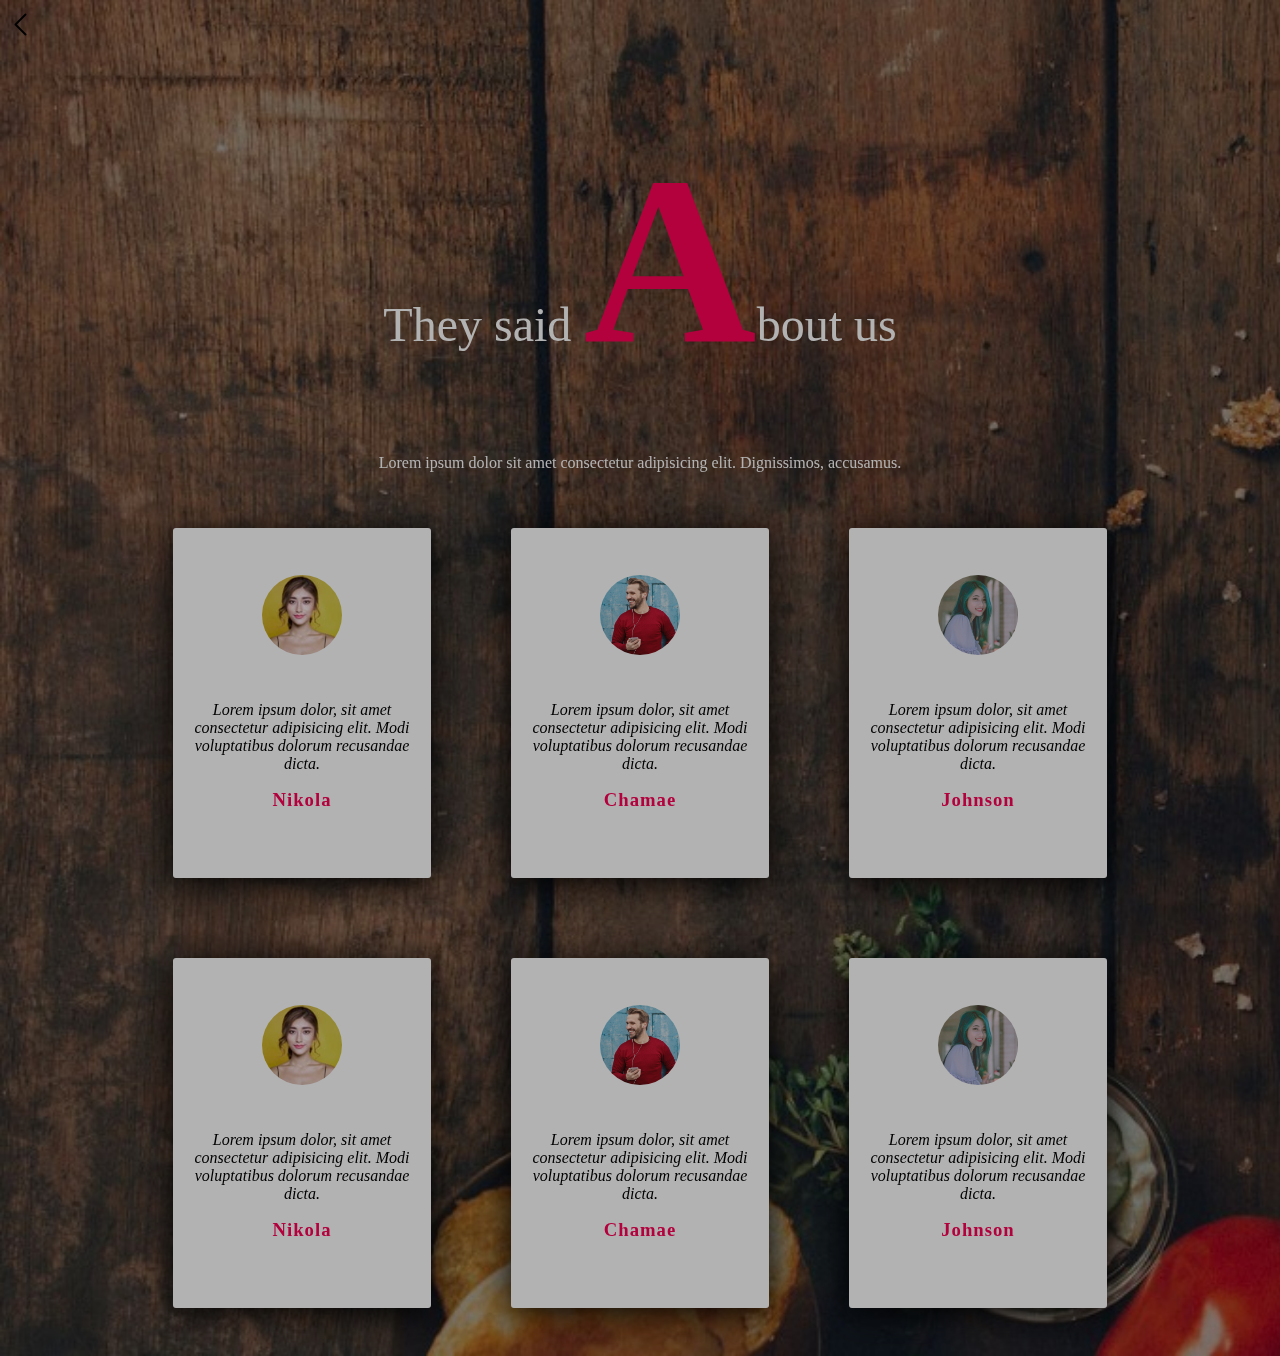
<file: testimonials.html>
<!DOCTYPE html>
<html lang="en">
<head>
    <meta charset="UTF-8">
    <meta name="viewport" content="width=device-width, initial-scale=1.0">
    <title>My Kitchen</title>
    <style>
        body{
            background: url("testi-bg.jpg");
    background-repeat: no-repeat;
    background-size: cover;
filter: brightness(70%);
/* backdrop-filter: 50%; */
        }
                            /* testimonial aection */
.testimonials
{
    /* padding: 100px; */
    
/* filter: opacity(50%); */
}
.testimonials .title
{
    width: 100%;
    display: flex;
    justify-content: center;
    align-items: center;
    flex-direction: column;
}
.testimonials .title h2
{
    color: #fff;
    font-size: 3em;
    font-weight: 300;
}
.testimonials .title h2 span
{
    color: #ff0157;
    font-size: 5em;
    font-weight: 800;
}
.testimonials .title p
{
    color: #fff;
}
.testimonials .content
{
    display: flex;
    justify-content: center;
    align-items: center;
    flex-wrap: wrap;
    margin-top: 0px;
}
.testimonials .content .box
{
    width: 228px;
    height: 320px;
    margin: 40px;
    border: 15px solid #fff;
    box-shadow: 0px 5px 35px #000;
    display: flex;
    justify-content: center;
    align-items: center;
    flex-direction: column;
    background-color: #fff;
    border-radius: 3px;
    transition-duration: 0.8s;
    cursor: pointer;
}
.testimonials .content .box:hover
{
    transform: scale(1.1);
}
.testimonials .content .box .imagebx
{
    position: relative;
    width: 80px;
    height: 80px;
    border-radius: 50%;
    margin-bottom: 30px;
    overflow: hidden;
    
}
.testimonials .content .box .imagebx img
{
    position: absolute;
    top: 0;
    left: 0;
    width: 100%;
    height: 100%;
    object-fit: cover;
    
}
.testimonials .content .box .feedbacktext
{
    text-align: center;
    background-color: #fff;
}
.testimonials .content .box .feedbacktext p
{
    font-style: italic;
}
.testimonials .content .box .feedbacktext h3
{
    margin-top: 8px;
    font-weight: 800;
    color: #ff0157;
    letter-spacing: 1px;
}
#link1{
        font-size: xx-large;
        width: 20px;
        /* height: 20px; */
        margin-top: 50px;
        }
        #link1:hover{
            /* background-color: burlywood; */
            box-shadow: 3px 3px 3px burlywood;
            background-size: cover;
            /* color: aqua; */

        }
        #link2{
            font-size: xx-large;
            margin-left: 1480px;

        }
        #link2:hover{
            box-shadow: 3px 3px 3px burlywood;
            background-color: antiquewhite;
        }
    </style>
</head>
<body>
   
                    <!-- testimonials section -->
                    <a href="slideshow.html" id="link1"><img src="leftA.png"  width="25px"></a><a href="contact.html" id="link2"><img src="rightA.png" width="25px"></a>

    <section class="testimonials" id="testimonials">
        <div class="title">
            <h2 class="titletext">They said <span>A</span>bout us</h2>
            <p>Lorem ipsum dolor sit amet consectetur adipisicing elit. Dignissimos, accusamus.</p>
        </div>
        <div class="content">
            <div class="box">
                <div class="imagebx">
                    <img src="testi1.jpg" alt="">
                </div>
                <div class="feedbacktext">
                    <p>Lorem ipsum dolor, sit amet consectetur adipisicing elit. Modi voluptatibus dolorum recusandae dicta.</p>
                    <h3>Nikola</h3>
                </div>
            </div>
            <div class="box">
                <div class="imagebx">
                    <img src="testi3.jpg" alt="">
                </div>
                <div class="feedbacktext">
                    <p>Lorem ipsum dolor, sit amet consectetur adipisicing elit. Modi voluptatibus dolorum recusandae dicta.</p>
                    <h3>Chamae</h3>
                </div>
            </div>
            <div class="box">
                <div class="imagebx">
                    <img src="testi2.jpg" alt="">
                </div>
                <div class="feedbacktext">
                    <p>Lorem ipsum dolor, sit amet consectetur adipisicing elit. Modi voluptatibus dolorum recusandae dicta.</p>
                    <h3>Johnson</h3>
                </div>
            </div>
            <div class="box">
                <div class="imagebx">
                    <img src="testi1.jpg" alt="">
                </div>
                <div class="feedbacktext">
                    <p>Lorem ipsum dolor, sit amet consectetur adipisicing elit. Modi voluptatibus dolorum recusandae dicta.</p>
                    <h3>Nikola</h3>
                </div>
            </div>
            <div class="box">
                <div class="imagebx">
                    <img src="testi3.jpg" alt="">
                </div>
                <div class="feedbacktext">
                    <p>Lorem ipsum dolor, sit amet consectetur adipisicing elit. Modi voluptatibus dolorum recusandae dicta.</p>
                    <h3>Chamae</h3>
                </div>
            </div>
            <div class="box">
                <div class="imagebx">
                    <img src="testi2.jpg" alt="">
                </div>
                <div class="feedbacktext">
                    <p>Lorem ipsum dolor, sit amet consectetur adipisicing elit. Modi voluptatibus dolorum recusandae dicta.</p>
                    <h3>Johnson</h3>
                </div>
            </div>
        </div>
    </section>

        
</body>
</html>
</file>
